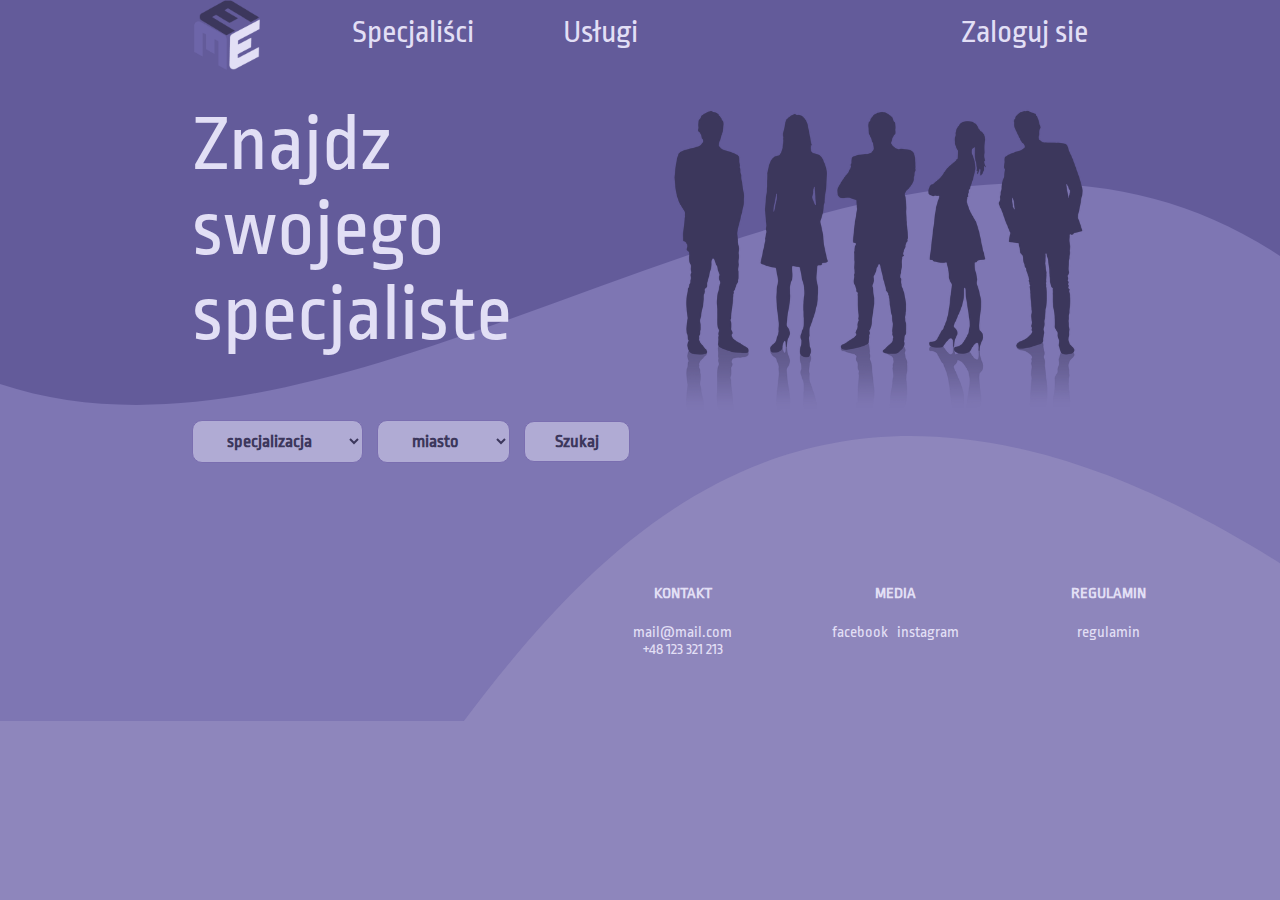
<file: frontend/index.html>
<!DOCTYPE html>
<html>
<head>
    <link rel="stylesheet" href="css.css">
    <link href='https://fonts.googleapis.com/css?family=Ropa Sans' rel='stylesheet'>
    <title>Ember</title>
    <link rel="icon" href="logo.png" type="image/icon type">
 


</head>
<body id="body1">

<div class="container1">
    <svg viewBox="0 0 500 500"
        preserveAspectRatio="xMinYMin meet"
        style="z-index:-2;">
         
        <path d="M0, 300 C150, 600 150,
            0 500, 220 L500, 00 L0, 0 Z"
            style="stroke: none;
            fill:rgba(109, 101, 169, 0.5);">
        </path>
    </svg>
    <svg viewBox="0 0 500 500"
        preserveAspectRatio="xMinYMin meet"
        style="z-index: -3;">
         
        <path d="M0, 150 C150, 200 350,
            0 500, 100 L500, 00 L0, 0 Z"
            style="stroke: none;
            fill:rgba(82, 74, 133, 0.903);">
        </path>
    </svg>
    <header>
        <a href="index.html"><img id="logo"  src="logo.png" alt="logo"></a>
        <a id="podstrona" href="specjalisci.html">Specjaliści</a>
        <a id="podstrona" href="str.html">Usługi</a>
        <a id="log-in" href="logowanie.html">Zaloguj sie</a>
    </header>
    <div id="main2">
        <div id="mainTxt">Znajdz swojego<br> specjaliste
        <form id="form1">     
            <select id="formElement" name="specjalizacja">
                <option value="0">specjalizacja </option>
                <option value="Kosmetyczka">Kosmetyczka</option><!-- Value z bazy z bazy -->
                <option value="Mechanik">Mechanik</option>
                <option value="Reklama">Reklama</option>
            </select>
            <select id="formElement"  name="specjalizacja">
                <option value="0">miasto</option>
                <option value="Kosmetyczka">Gdańsk</option><!-- Value z bazy z bazy -->        
                <option value="Mechanik">Gdynia</option>
                <option value="Reklama">Sopot</option>
            </select>
            <input id="formElement"  type="submit" value="Szukaj">
        </form>
        </div>
        <img src="main_jpg.png" id="mainPng" alt="zdj">
        <footer id="footer1">
           
               <div id="kontakt">
               <h4>KONTAKT</h4>
               mail@mail.com <br>
               +48 123 321 213
            </div>
            
            <div id="media">
                <h4>MEDIA</h4>
                facebook &nbsp;
                instagram
             </div>
             <div id="media">
                <h4>REGULAMIN</h4>
                regulamin
             </div>
           </footer> 
    </div>
    
    
</div>


   
</body>
</html>
</file>
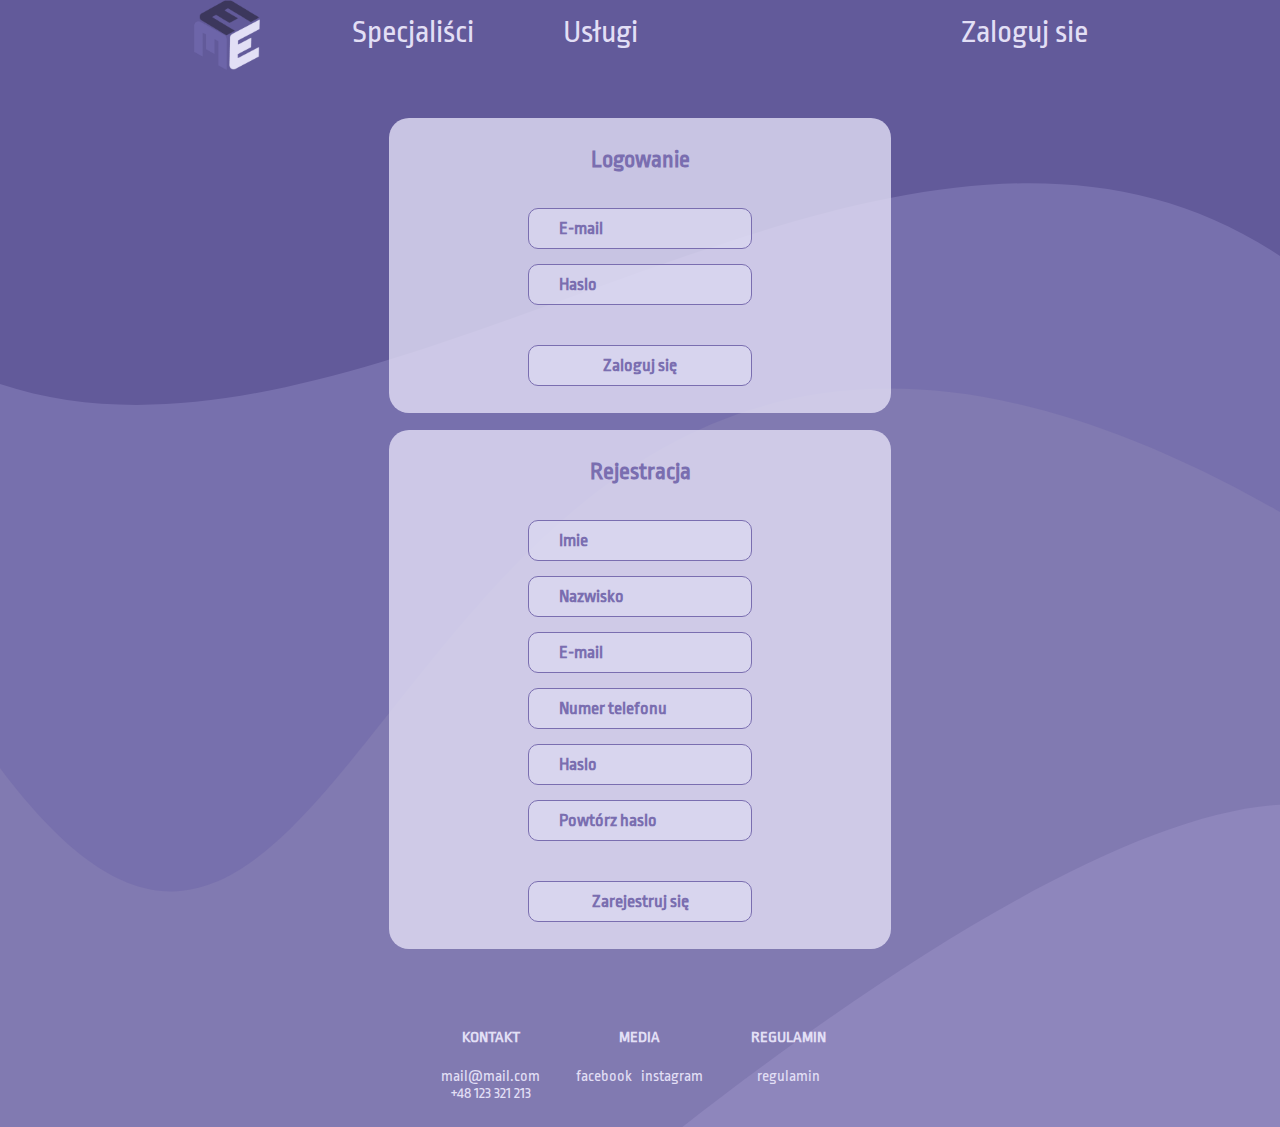
<file: frontend/logowanie.html>
<!DOCTYPE html>
<html>
<head>
    <link rel="stylesheet" href="css.css">
    <link href='https://fonts.googleapis.com/css?family=Ropa Sans' rel='stylesheet'>
    <title>Ember</title>
    <link rel="icon" href="logo.png" type="image/icon type">
 


</head>
<body id="body2">
   



<div class="container">
    <svg viewBox="0 0 500 500"
        preserveAspectRatio="xMinYMin meet"
        style="z-index:-2;">
         
        <path d="M0, 300 C150, 500 150,
            0 500, 200 L500, 00 L0, 0 Z"
            style="stroke: none;
            fill:rgba(109, 101, 169, 0.5);">
        </path>
    </svg>
    <svg viewBox="0 0 500 500"
        preserveAspectRatio="xMinYMin meet"
        style="z-index: -3;">
         
        <path d="M0, 150 C150, 200 350,
            0 500, 100 L500, 00 L0, 0 Z"
            style="stroke: none;
            fill:rgba(82, 74, 133, 0.903);">
        </path>
    </svg>
    <svg viewBox="0 0 500 500"
        preserveAspectRatio="xMinYMin meet"
        style="z-index: -3;">
         
        <path d="M0, 700 C150, 500 750,
            0 500, 600 L500, 00 L0, 0 Z"
            style="stroke: none;
            fill:rgba(82, 74, 133, 0.2);">
        </path>
    </svg>
   
    <header>
        <a href="index.html"><img id="logo"  src="logo.png" alt="logo"></a>
        <a id="podstrona" href="specjalisci.html">Specjaliści</a>
        <a id="podstrona" href="str.html">Usługi</a>
        <a id="log-in" href="logowanie.html">Zaloguj sie</a>
    </header>
    <div id="main">
     

        <div id="logowanie">
		<h2>Logowanie</h2>
			<form>
				<div id="log">
					<!-- Logowanie- sprawdzanie z danymi z bazy -->
					<input name="mail" id="inputlog" type="text" placeholder="E-mail"><br>
					<input  name="haslo" id="inputlog" type="password" placeholder="Haslo">
					<input name="zaloguj" id="submitlog" type="submit" value="Zaloguj się">
				</div>
			</form>
        

        </div>
        <div id="rejestracja">
		<h2>Rejestracja</h2>
           <form>
				<div id="log">
				<!-- Wkladanie danych do bazy i walidacja -->
					<input name="imie" id="inputlog" type="text" placeholder="Imie"><br>
					<input name="nazwisko" id="inputlog" type="text" placeholder="Nazwisko"><br>
					<input name="mail" id="inputlog" type="text" placeholder="E-mail"><br>
					<input name="numer_tel" id="inputlog" type="text" placeholder="Numer telefonu"><br>
					<input  name="haslo" id="inputlog" type="password" placeholder="Haslo">
					<input  name="haslo2" id="inputlog" type="password" placeholder="Powtórz haslo">
					<input name="zarejestruj" id="submitlog" type="submit" value="Zarejestruj się">
				</div>
			</form>


        </div>
        

        <footer id="footer2">
           
            <div id="kontakt">
            <h4>KONTAKT</h4>
            mail@mail.com <br>
            +48 123 321 213
         </div>
         
         <div id="media">
             <h4>MEDIA</h4>
             facebook &nbsp;
             instagram
          </div>
          <div id="media">
             <h4>REGULAMIN</h4>
             regulamin
          </div>
        </footer> 
    </div>
 
    
</div>



   
</body>
</html>
</file>
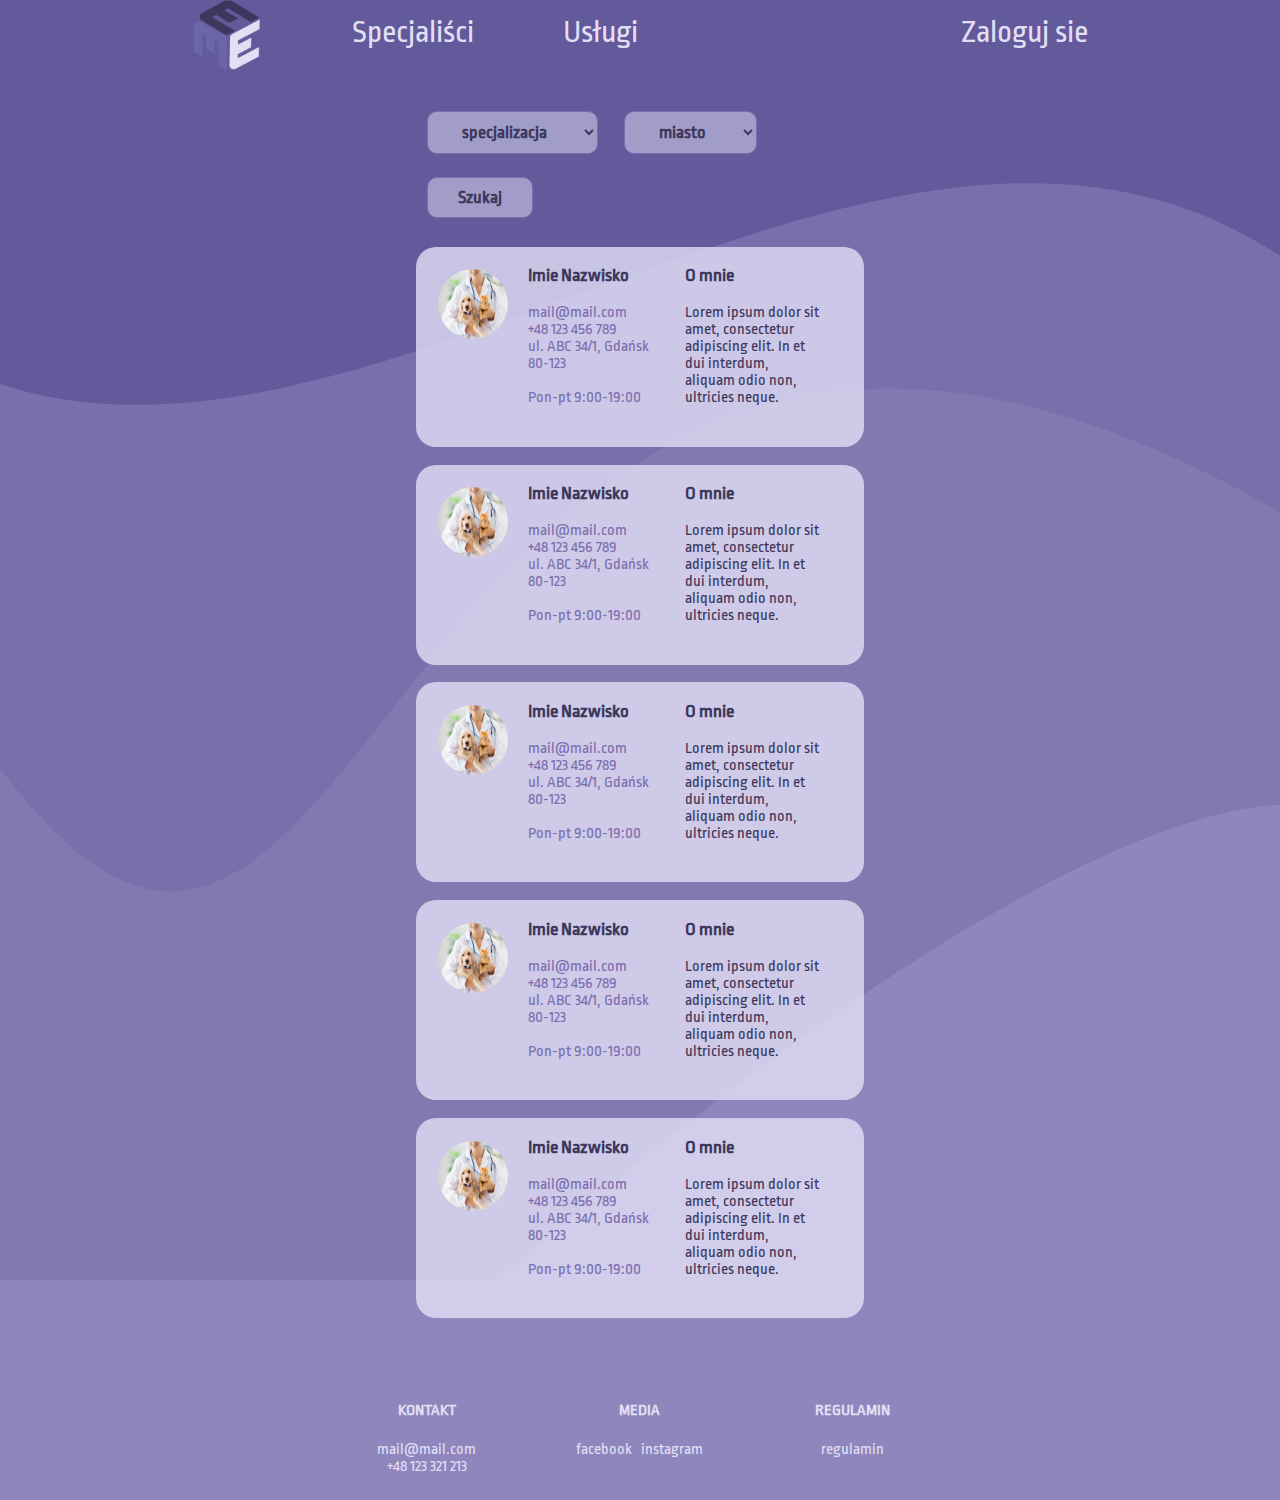
<file: frontend/specjalisci.html>
<!DOCTYPE html>
<html>
<head>
    <link rel="stylesheet" href="css.css">
    <link href='https://fonts.googleapis.com/css?family=Ropa Sans' rel='stylesheet'>
    <title>Ember</title>
    <link rel="icon" href="logo.png" type="image/icon type">
 


</head>
<body id="body2">
   



<div class="container">
    <svg viewBox="0 0 500 500"
        preserveAspectRatio="xMinYMin meet"
        style="z-index:-2;">
         
        <path d="M0, 300 C150, 500 150,
            0 500, 200 L500, 00 L0, 0 Z"
            style="stroke: none;
            fill:rgba(109, 101, 169, 0.5);">
        </path>
    </svg>
    <svg viewBox="0 0 500 500"
        preserveAspectRatio="xMinYMin meet"
        style="z-index: -3;">
         
        <path d="M0, 150 C150, 200 350,
            0 500, 100 L500, 00 L0, 0 Z"
            style="stroke: none;
            fill:rgba(82, 74, 133, 0.903);">
        </path>
    </svg>
    <svg viewBox="0 0 500 500"
        preserveAspectRatio="xMinYMin meet"
        style="z-index: -3;">
         
        <path d="M0, 700 C150, 500 750,
            0 500, 600 L500, 00 L0, 0 Z"
            style="stroke: none;
            fill:rgba(82, 74, 133, 0.2);">
        </path>
    </svg>
   
    <header>
        <a href="index.html"><img id="logo"  src="logo.png" alt="logo"></a>
        <a id="podstrona" href="str.html">Specjaliści</a>
        <a id="podstrona" href="str.html">Usługi</a>
        <a id="log-in" href="logowanie.html">Zaloguj sie</a>
    </header>
    <div id="main">
        <form id="form2">     
            <select id="formElement2" name="specjalizacja">
                <option value="0">specjalizacja </option>
                <option value="Kosmetyczka">Kosmetyczka</option>
                <option value="Mechanik">Mechanik</option>
                <option value="Reklama">Reklama</option>
            </select>
            <select id="formElement2"  name="specjalizacja">
                <option value="0">miasto</option>
                <option value="Kosmetyczka">Gdańsk</option>
                <option value="Mechanik">Gdynia</option>
                <option value="Reklama">Sopot</option>
            </select>
            <input id="formElement2"  type="submit" value="Szukaj">
        </form>
        <div id="ogloszenie">
            <div id="zdjecie">
                <img id="zdjOgloszenie" src="wet.jpg"> <!-- Nazwa pliku zdjecia z bazy -->

            </div>
            <div id="dane">
                <h3>Imie Nazwisko</h3>  <!-- Imie nazwisko z bazy -->
                <div id="info">
                    mail@mail.com<br>   <!-- Mail z bazy -->
                    +48 123 456 789<br>  <!-- Numer z bazy -->
                    ul. ABC 34/1, Gdańsk 80-123  <!-- Adres z bazy -->
                    <br><br>Pon-pt 9:00-19:00	 <!-- Godziny otwarcia z bazy -->
                </div>
            </div>
            <div id="omnie">
                <h3>O mnie</h3>
                <div id="info2">
                    

Lorem ipsum dolor sit amet, consectetur adipiscing elit. In et dui interdum, aliquam odio non, ultricies neque. <!--O mnie z bazy -->

                </div>
            </div>


        </div>
        <div id="ogloszenie">
            <div id="zdjecie">
                <img id="zdjOgloszenie" src="wet.jpg"> <!-- Nazwa pliku zdjecia z bazy -->

            </div>
            <div id="dane">
                <h3>Imie Nazwisko</h3>  <!-- Imie nazwisko z bazy -->
                <div id="info">
                    mail@mail.com<br>   <!-- Mail z bazy -->
                    +48 123 456 789<br>  <!-- Numer z bazy -->
                    ul. ABC 34/1, Gdańsk 80-123  <!-- Adres z bazy -->
                    <br><br>Pon-pt 9:00-19:00	 <!-- Godziny otwarcia z bazy -->
                </div>
            </div>
            <div id="omnie">
                <h3>O mnie</h3>
                <div id="info2">
                    

Lorem ipsum dolor sit amet, consectetur adipiscing elit. In et dui interdum, aliquam odio non, ultricies neque. <!--O mnie z bazy -->

                </div>
            </div>


        </div>
        <div id="ogloszenie">
            <div id="zdjecie">
                <img id="zdjOgloszenie" src="wet.jpg"> <!-- Nazwa pliku zdjecia z bazy -->

            </div>
            <div id="dane">
                <h3>Imie Nazwisko</h3>  <!-- Imie nazwisko z bazy -->
                <div id="info">
                    mail@mail.com<br>   <!-- Mail z bazy -->
                    +48 123 456 789<br>  <!-- Numer z bazy -->
                    ul. ABC 34/1, Gdańsk 80-123  <!-- Adres z bazy -->
                    <br><br>Pon-pt 9:00-19:00	 <!-- Godziny otwarcia z bazy -->
                </div>
            </div>
            <div id="omnie">
                <h3>O mnie</h3>
                <div id="info2">
                    

Lorem ipsum dolor sit amet, consectetur adipiscing elit. In et dui interdum, aliquam odio non, ultricies neque. <!--O mnie z bazy -->

                </div>
            </div>


        </div>
        
        <div id="ogloszenie">
            <div id="zdjecie">
                <img id="zdjOgloszenie" src="wet.jpg"> <!-- Nazwa pliku zdjecia z bazy -->

            </div>
            <div id="dane">
                <h3>Imie Nazwisko</h3>  <!-- Imie nazwisko z bazy -->
                <div id="info">
                    mail@mail.com<br>   <!-- Mail z bazy -->
                    +48 123 456 789<br>  <!-- Numer z bazy -->
                    ul. ABC 34/1, Gdańsk 80-123  <!-- Adres z bazy -->
                    <br><br>Pon-pt 9:00-19:00	 <!-- Godziny otwarcia z bazy -->
                </div>
            </div>
            <div id="omnie">
                <h3>O mnie</h3>
                <div id="info2">
                    

Lorem ipsum dolor sit amet, consectetur adipiscing elit. In et dui interdum, aliquam odio non, ultricies neque. <!--O mnie z bazy -->

                </div>
            </div>


        </div>
        <div id="ogloszenie">
            <div id="zdjecie">
                <img id="zdjOgloszenie" src="wet.jpg"> <!-- Nazwa pliku zdjecia z bazy -->

            </div>
            <div id="dane">
                <h3>Imie Nazwisko</h3>  <!-- Imie nazwisko z bazy -->
                <div id="info">
                    mail@mail.com<br>   <!-- Mail z bazy -->
                    +48 123 456 789<br>  <!-- Numer z bazy -->
                    ul. ABC 34/1, Gdańsk 80-123  <!-- Adres z bazy -->
                    <br><br>Pon-pt 9:00-19:00	 <!-- Godziny otwarcia z bazy -->
                </div>
            </div>
            <div id="omnie">
                <h3>O mnie</h3>
                <div id="info2">
                    

Lorem ipsum dolor sit amet, consectetur adipiscing elit. In et dui interdum, aliquam odio non, ultricies neque. <!--O mnie z bazy -->

                </div>
            </div>


        </div>

        </div>
        <footer id="footer2">
           
            <div id="kontakt">
            <h4>KONTAKT</h4>
            mail@mail.com <br>
            +48 123 321 213
         </div>
         
         <div id="media">
             <h4>MEDIA</h4>
             facebook &nbsp;
             instagram
          </div>
          <div id="media">
             <h4>REGULAMIN</h4>
             regulamin
          </div>
        </footer> 
    </div>
 
    
</div>



   
</body>
</html>
</file>
<file: frontend/css.css>
#body1{
    font-family: 'Ropa Sans';
    margin: 0;
    padding: 0;
    background-color: rgb(142, 134, 188);
    width: 100%;
    overflow: hidden;
    
  }
  #body2{
    font-family: 'Ropa Sans';
    margin: 0;
    padding: 0;
    background-color: rgb(142, 134, 188);
    width: 100%;
    
  }
  
 
  html {
    height: 100%;
  }
  
  header{
      color: #E2DFF5;
      padding-left: 15%;
      padding-right: 15%;
      font-size:200%; 
      
  }
  #logo{
      width: 70px;
      float: left;
      
  }
  a{  
      color: #E2DFF5;
      text-decoration: none;
  }
  #podstrona{
    padding-top: 15px;
    float: left;
      margin-left: 10%;
  }
#log-in{
    padding-top: 15px;
    float: right;
}
#main{
    color: #E2DFF5;
    width: 70%;
    padding-left: 15%;
    padding-right: 15%;
    padding-top: 100px;
}
#main2{
    color: #E2DFF5;
    width: 70%;
    padding-left: 15%;
    padding-right: 15%;
    padding-top: 150px;
	padding-top:8%;
}
#mainTxt{
    float: left;
    font-size: 500%;
    width: 50%;

}
#mainPng{
    float:left;
    width: 50%;
}
#form1{
    margin-top: 5%;
}
#form2{
    width: 50%;
    margin: auto;
}
#formElement{
    background-color: rgba(226, 223, 245,0.5);
    border: 1px solid #7A6EB0;
    box-sizing: border-box;
    border-radius: 10px;
    padding: 10px 30px 10px 30px;    
    font-family: 'Ropa Sans';
    font-weight: bold;
    font-size: large;
    color: #3C375C;
    
    
}
#formElement2{
    background-color: rgba(226, 223, 245,0.5);
    border: 1px solid #7A6EB0;
    box-sizing: border-box;
    border-radius: 10px;
    padding: 10px 30px 10px 30px;    
    font-family: 'Ropa Sans';
    font-weight: bold;
    font-size: large;
    color: #3C375C;
    margin:2.5%;
    
    
}
#footer1{
    clear: both;
    width: 50%; 
    color: #E2DFF5;
    text-align: center;
    padding: 1% 0 1% 0;
    font-size:medium;
    padding-left: 30%;
	position:absolute;
	bottom:7%;
	
    
}
#footer2{
    clear: both;
    width: 50%; 
    color: #E2DFF5;
    text-align: center;
    padding: 1% 0 1% 0;
    font-size:medium;
    margin: auto;
    margin-top: 50px;
    
    
}
#kontakt{
    float: left;
    width: 33.3%;
    text-align: center;
    
}
#media{
    float: left;
    width: 33.3%;
    text-align: center;
}
#regulamin{
    float: left;
    width: 33.3%;
    text-align: center;
}


  
 
svg {
    display: inline;
    position: absolute;
    top: 0;
    left: 0;
    z-index: -1;
}
.container1 {
    display: inline-block;
    position: absolute;
    width: 100%;
    padding-bottom: 20%;
    vertical-align: middle;
    overflow: hidden;
    top: 0;
    left: 0;
}
.container {
    display: inline-block;
    position: absolute;
    width: 100%;
    padding-bottom: 2%;
    vertical-align: middle;
    overflow: hidden;
    top: 0;
    left: 0;
}



#ogloszenie{
    margin: auto;
    background-color: rgba(226, 223, 245,0.8);
    border-radius: 20px;
    width: 50%;
    height: 200px;
    margin-top: 2%;

}
#zdjecie{
    float: left;
    padding: 5%;
    width: 10%;
    box-shadow: #3C375C;

}
#zdjOgloszenie{
    border-radius: 50%;
    height:70px;
    width:70px;
}
#dane{
    padding-left: 5%;
    float: left;
    width: 30%;
    height: 100%;

}
#omnie{
    padding-left: 5%;
    float: left;
    width: 30%;
    height: 100%;
}

h3{
    
    color: #3C375C;
}
#info{
    color: #7A6EB0;
}
#info2{
    color: #3C375C;
}
#logowanie{
	color:#7A6EB0;
	text-align:center;
	margin: auto;
    border-radius: 20px;
    width: 50%;
    padding:3%;
	padding-top:1%;
    margin-top: 2%;
	background-color: rgba(226, 223, 245,0.8);
}
#rejestracja{
	color:#7A6EB0;
	text-align:center;
	margin: auto;
    border-radius: 20px;
    width: 50%;
	padding:3%;
	padding-top:1%;
    margin-top: 2%;
	background-color: rgba(226, 223, 245,0.8);
}
#inputlog{
	 background-color: rgba(226, 223, 245,0.5);
    border: 1px solid #7A6EB0;
    box-sizing: border-box;
    border-radius: 10px;
    padding: 10px 30px 10px 30px;    
    font-family: 'Ropa Sans';
    font-weight: bold;
    font-size: large;
    color: #3C375C;
	width:100%;
	margin:auto;
	margin-top:15px;
		color:#7A6EB0;
}
#submitlog{
	 background-color: rgba(226, 223, 245,0.5);
    border: 1px solid #7A6EB0;
    box-sizing: border-box;
    border-radius: 10px;
    padding: 10px 30px 10px 30px;    
    font-family: 'Ropa Sans';
    font-weight: bold;
    font-size: large;
    color: #3C375C;
	width:100%;
	margin:auto;
	margin-top:40px;
	color:#7A6EB0;
}
#log{
	
	width:50%;
	margin:auto;
	
}
::placeholder { /* Chrome, Firefox, Opera, Safari 10.1+ */
  color:#7A6EB0;
  opacity: 1; /* Firefox */
}
</file>
